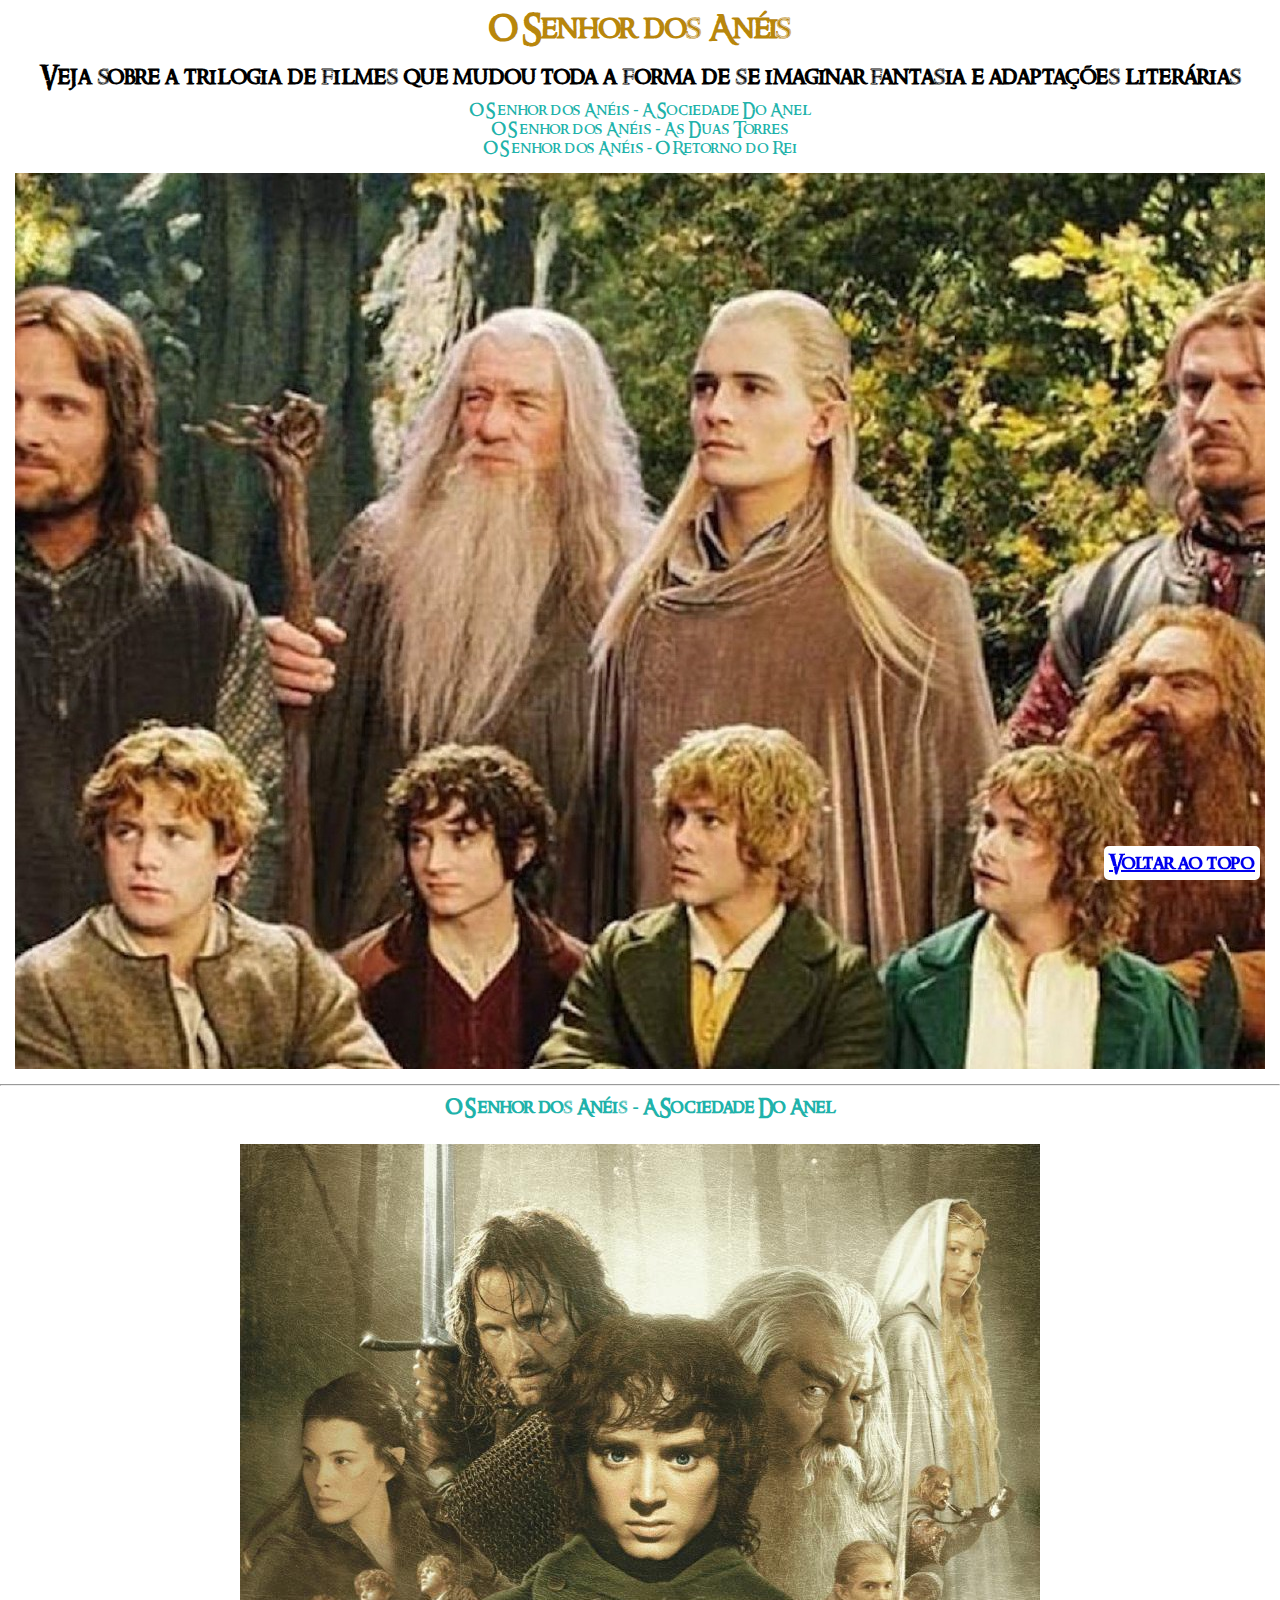
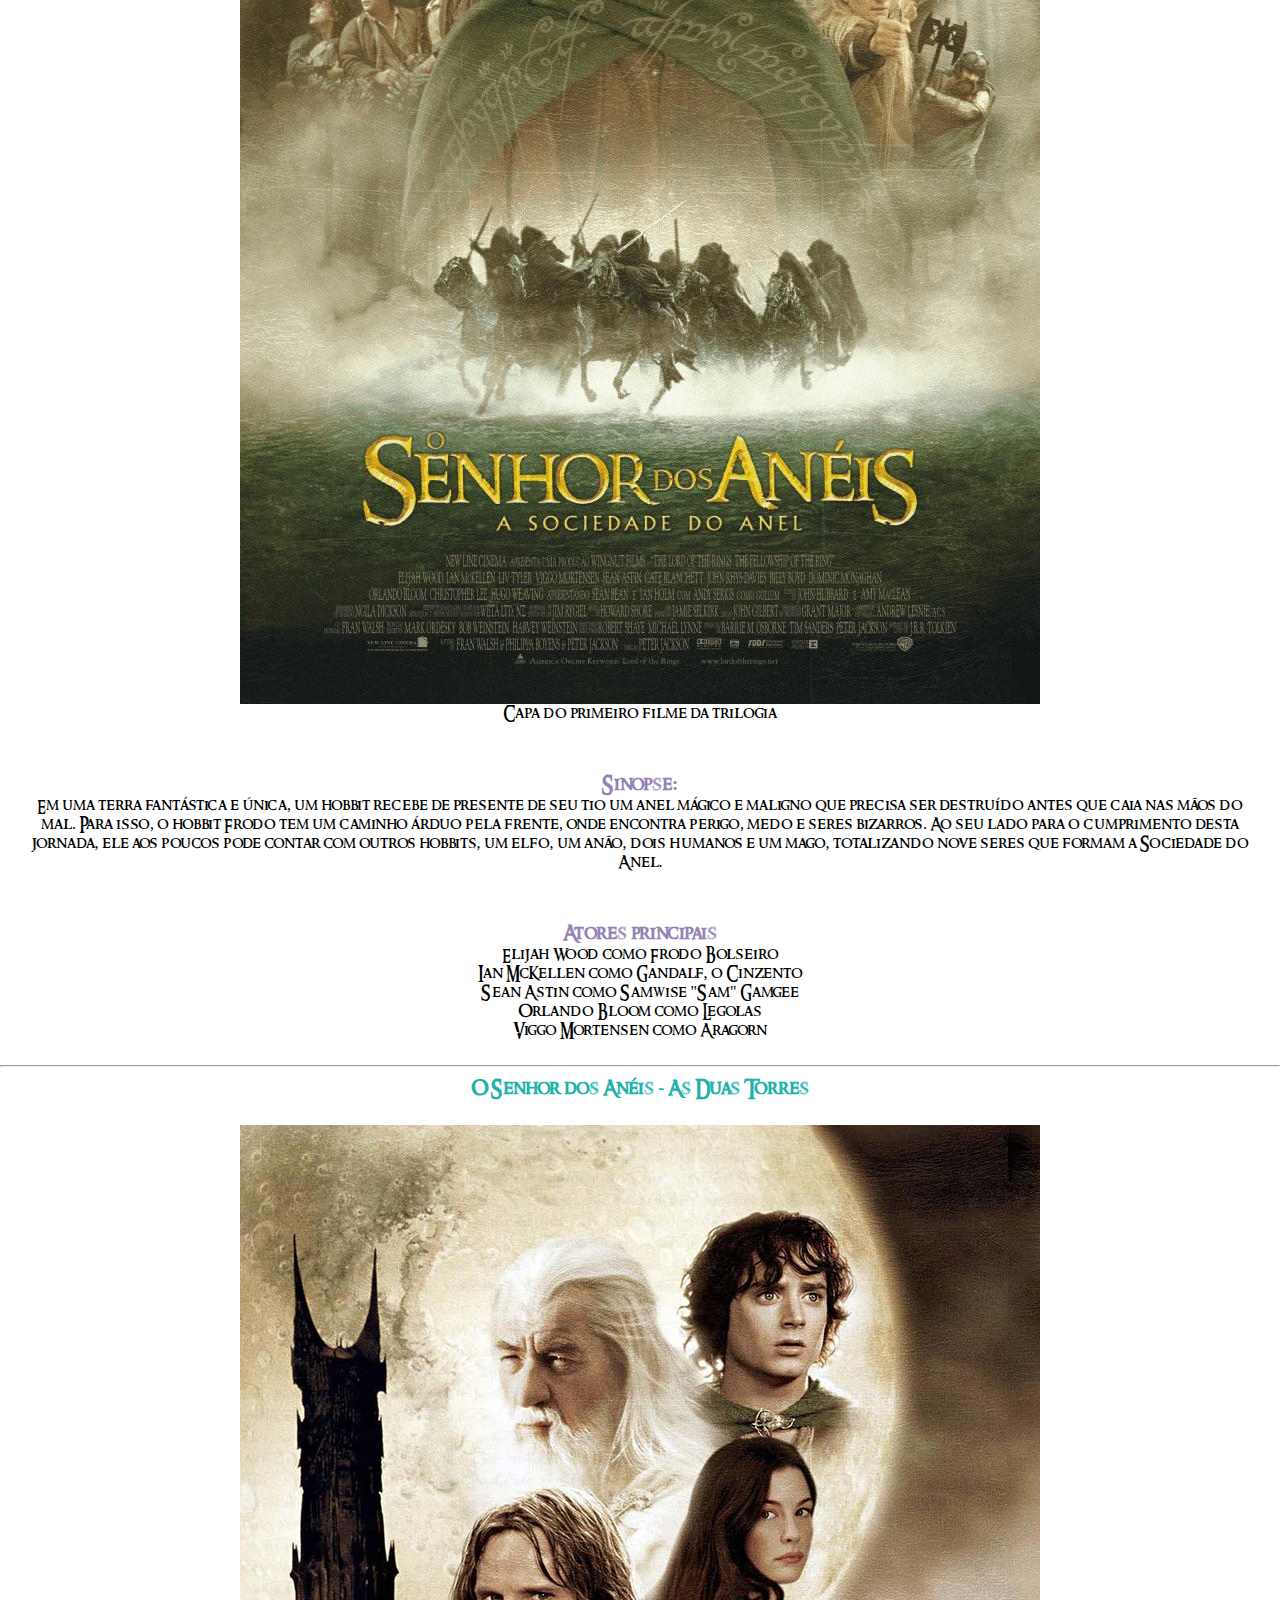
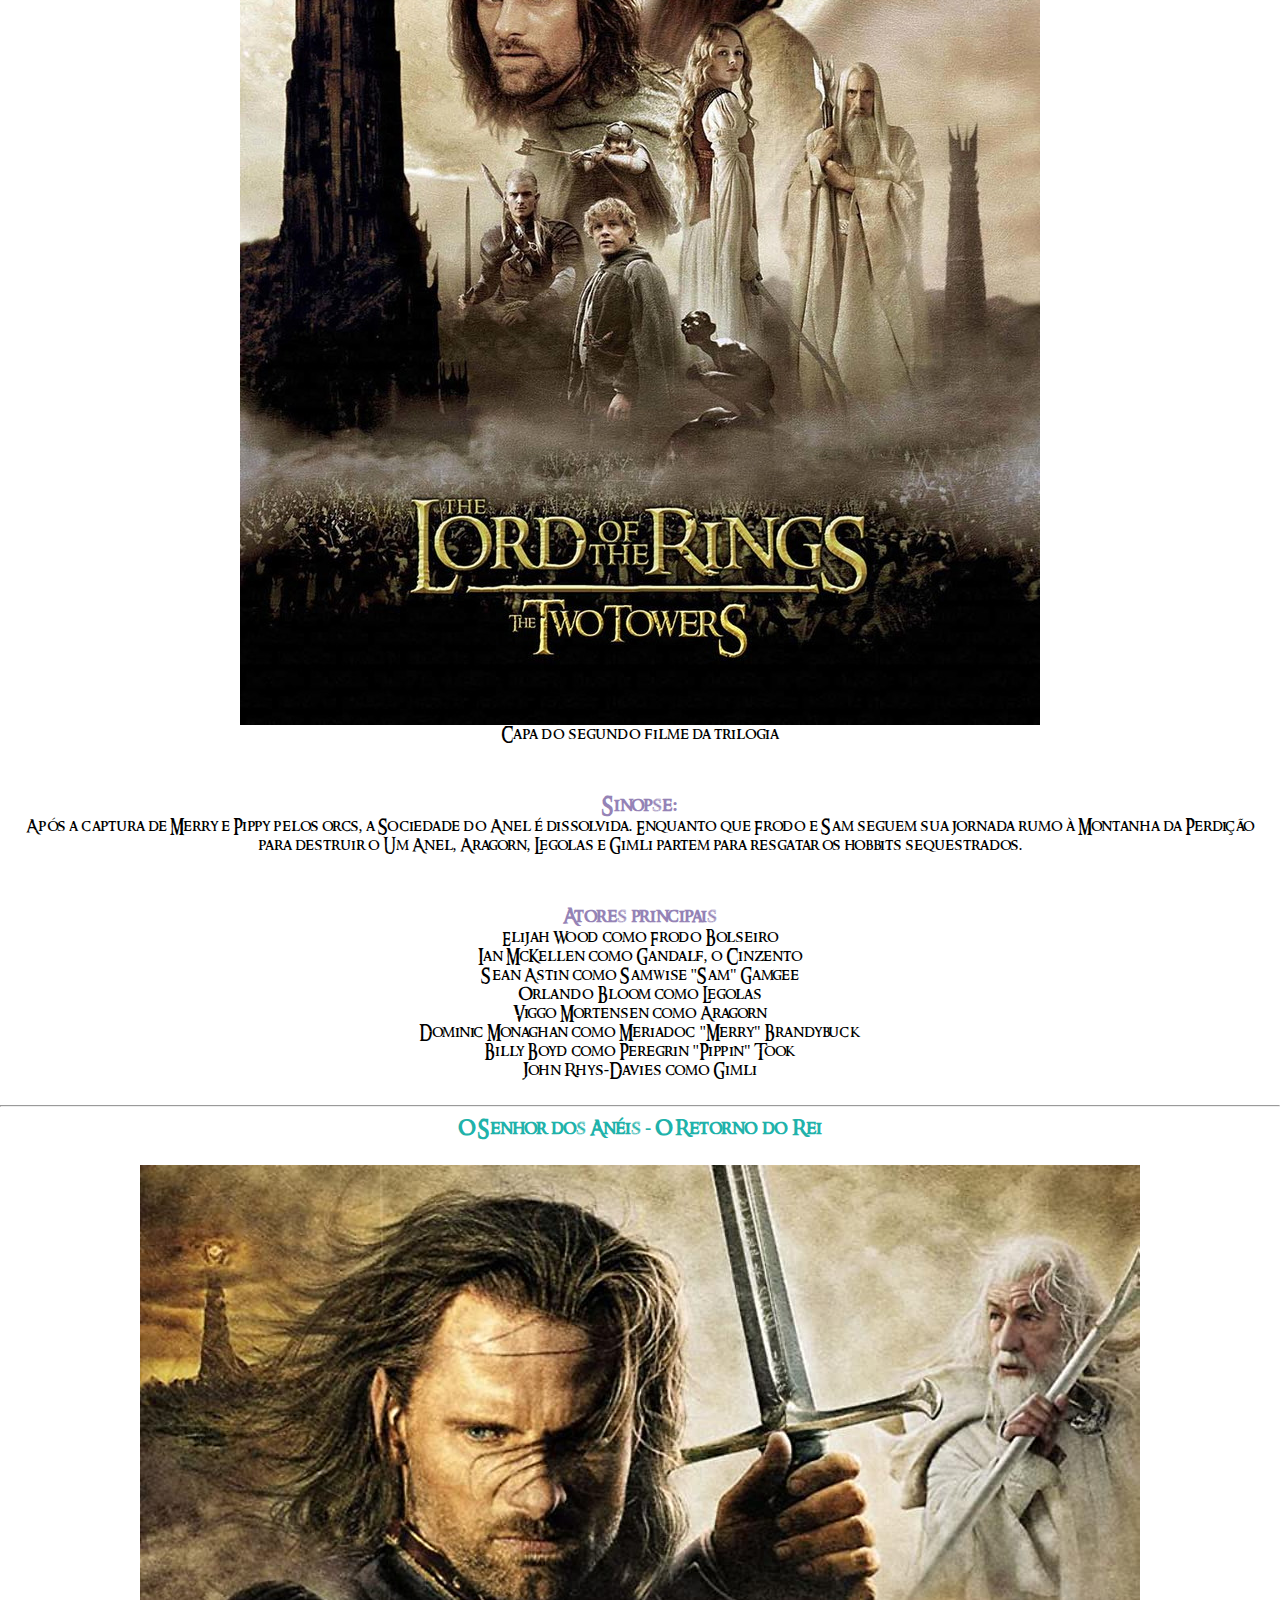
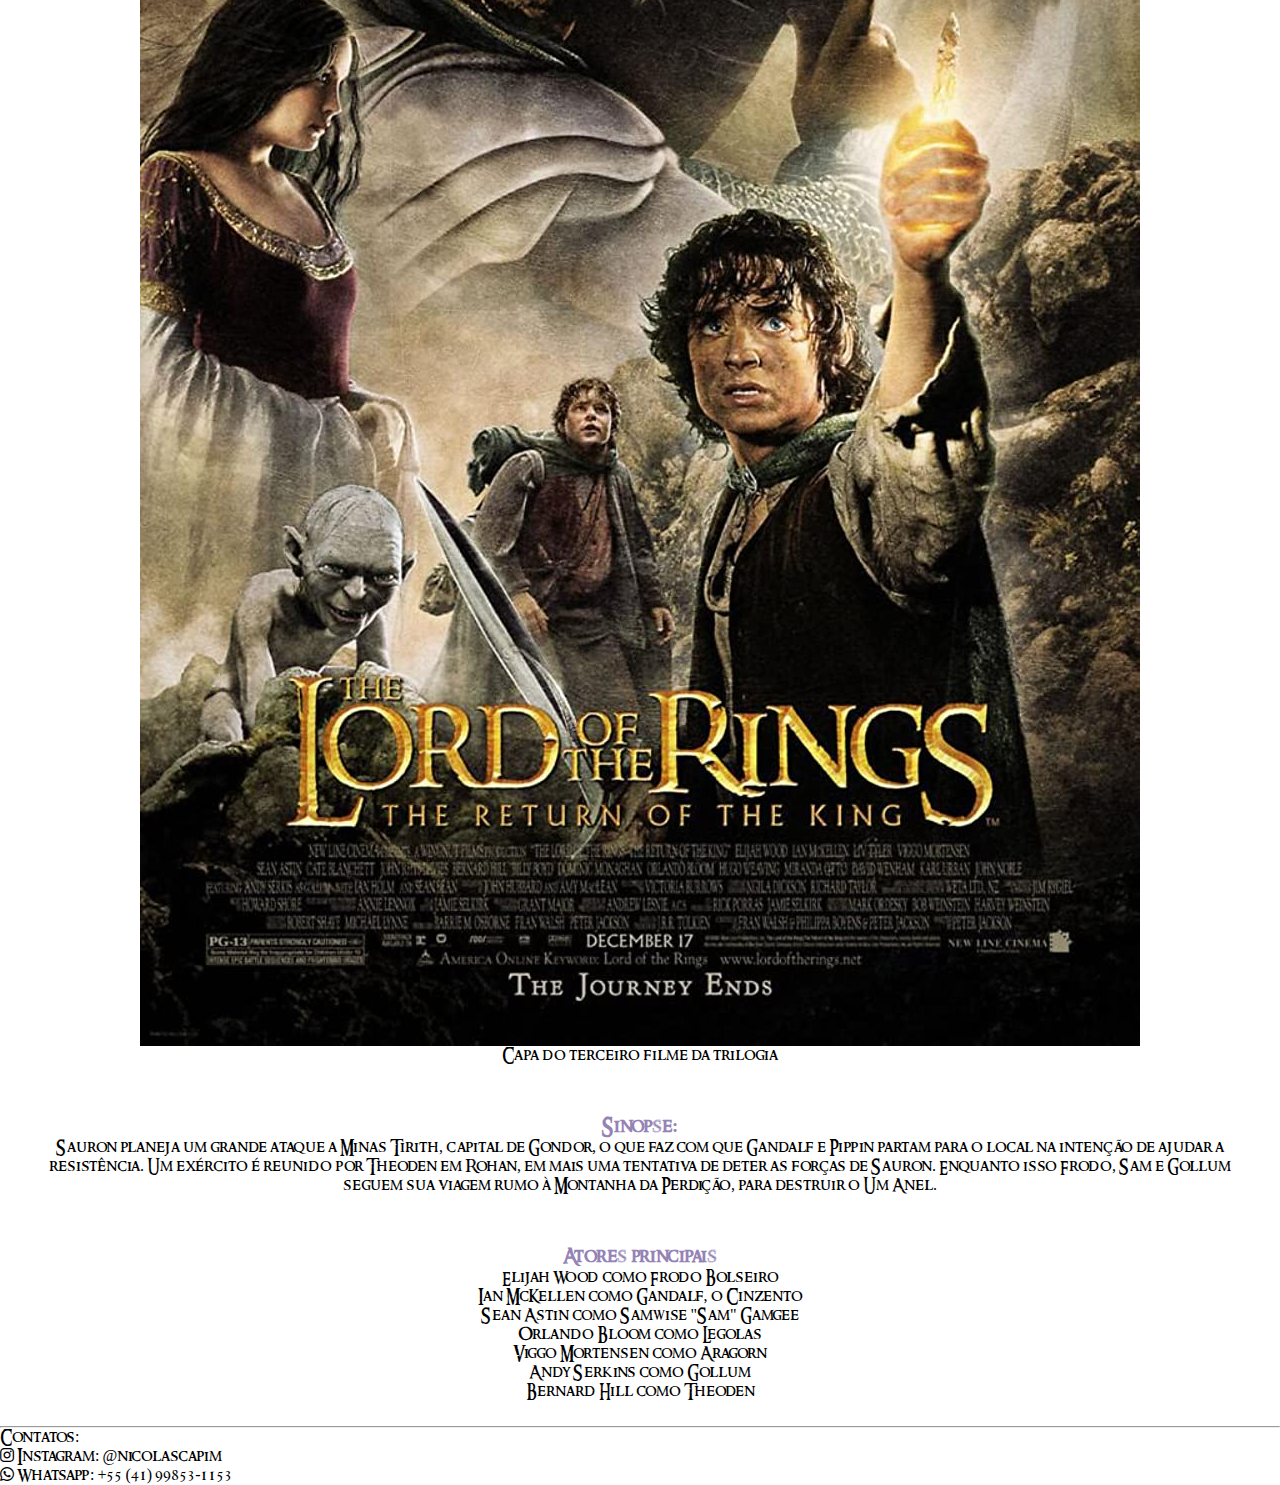
<file: index.html>
<!DOCTYPE html>
<html lang="pt-br">

<head>
  <meta charset="UTF-8">
  <meta http-equiv="X-UA-Compatible" content="IE=edge">
  <meta name="viewport" content="width=device-width, initial-scale=1.0">

  <link href="https://fonts.googleapis.com/icon?family=Material+Icons" rel="stylesheet">
  <link href="https://cdnjs.cloudflare.com/ajax/libs/font-awesome/6.4.0/css/all.min.css" rel="stylesheet">
  <link rel="stylesheet" href="./css/index.css" />

  <title>O Senhor dos Anéis</title>
  <link rel="shortcut icon" href="img/ring.jpg" type="image/x-icon">
</head>

<body>

  <header>
    <h1 id="titulo">O Senhor dos Anéis</h1>
    <h2>Veja sobre a trilogia de filmes que mudou toda a forma de se imaginar fantasia e adaptações literárias</h2>

    <nav>

      <ul>
        <li><a href="#sociedade"> O Senhor dos Anéis - A Sociedade Do Anel</a></li>
        <li><a href="#duastorres"> O Senhor dos Anéis - As Duas Torres</a></li>
        <li><a href="#retorno"> O Senhor dos Anéis - O Retorno do Rei</a></li>
      </ul>

    </nav>

    <main>
      <div id="banner"></div>

      <hr>

      <div class="sociedade">
        <section id=sociedade>

          <h3 class="titulo-temporada">O Senhor dos Anéis - A Sociedade Do Anel</h3>

          <div class="imagem">
            <figure>
              <img src="img/primeiro.jpg" alt="Capa do primeiro filme da trilogia" />
              <figcaption>Capa do primeiro filme da trilogia</figcaption>
            </figure>
          </div>

          <div class="sinopse">

            <h3 class="subtitulos-temporada">Sinopse:</h3>

            <p>
              Em uma terra fantástica e única, um hobbit recebe de presente de seu tio um anel mágico e maligno que
              precisa ser destruído antes que caia nas mãos do mal. Para isso, o hobbit Frodo tem um caminho árduo
              pela frente, onde encontra perigo, medo e seres bizarros. Ao seu lado para o cumprimento desta jornada,
              ele aos poucos pode contar com outros hobbits, um elfo, um anão, dois humanos e um mago, totalizando nove
              seres que formam a Sociedade do Anel.
            </p>
          </div>

          <div class="elenco">

            <h3 class="subtitulos-temporada">Atores principais</h3>

            <ul>
              <li>Elijah Wood como Frodo Bolseiro</li>
              <li>Ian McKellen como Gandalf, o Cinzento</li>
              <li>Sean Astin como Samwise "Sam" Gamgee</li>
              <li>Orlando Bloom como Legolas</li>
              <li>Viggo Mortensen como Aragorn</li>
            </ul>

          </div>

        </section>
      </div>

      <hr>

      <div class="duastorres">
        <section id=duastorres>

          <h3 class="titulo-temporada">O Senhor dos Anéis - As Duas Torres</h3>

          <div class="imagem">
            <figure>
              <img src="img/segundo.jpg" alt="Capa do segundo filme da trilogia" />
              <figcaption>Capa do segundo filme da trilogia</figcaption>
            </figure>
          </div>

          <div class="sinopse">

            <h3 class="subtitulos-temporada">Sinopse:</h3>

            <p>
              Após a captura de Merry e Pippy pelos orcs, a Sociedade do Anel é
              dissolvida. Enquanto que Frodo e Sam seguem sua jornada rumo à Montanha da Perdição para destruir
              o Um Anel, Aragorn, Legolas e Gimli partem para resgatar os hobbits sequestrados.
            </p>
          </div>

          <div class="elenco">

            <h3 class="subtitulos-temporada">Atores principais</h3>

            <ul>
              <li>Elijah Wood como Frodo Bolseiro</li>
              <li>Ian McKellen como Gandalf, o Cinzento</li>
              <li>Sean Astin como Samwise "Sam" Gamgee</li>
              <li>Orlando Bloom como Legolas</li>
              <li>Viggo Mortensen como Aragorn</li>
              <li>Dominic Monaghan como Meriadoc "Merry" Brandybuck</li>
              <li>Billy Boyd como Peregrin "Pippin" Took</li>
              <li>John Rhys-Davies como Gimli</li>
            </ul>

          </div>

          <hr>

        </section>
      </div>

      <div class="retorno">
        <section id=retorno>

          <h3 class="titulo-temporada">O Senhor dos Anéis - O Retorno do Rei</h3>

          <div class="imagem">
            <figure>
              <img src="img/terceiro.jpg" alt="Capa do terceiro filme da trilogia" />
              <figcaption>Capa do terceiro filme da trilogia</figcaption>
            </figure>
          </div>

          <div class="sinopse">

            <h3 class="subtitulos-temporada">Sinopse:</h3>

            <p>
              Sauron planeja um grande ataque a Minas Tirith, capital de Gondor, o que faz com que Gandalf e Pippin
              partam para o local na intenção de ajudar a resistência. Um exército é reunido por Theoden em Rohan,
              em mais uma tentativa de deter as forças de Sauron. Enquanto isso Frodo, Sam e Gollum seguem sua
              viagem rumo à Montanha da Perdição, para destruir o Um Anel.
            </p>
          </div>

          <div class="elenco">
            <h3 class="subtitulos-temporada">Atores principais</h3>

            <ul>
              <li>Elijah Wood como Frodo Bolseiro</li>
              <li>Ian McKellen como Gandalf, o Cinzento</li>
              <li>Sean Astin como Samwise "Sam" Gamgee</li>
              <li>Orlando Bloom como Legolas</li>
              <li>Viggo Mortensen como Aragorn</li>
              <li>Andy Serkins como Gollum</li>
              <li>Bernard Hill como Theoden</li>
            </ul>

          </div>

        </section>
      </div>

    </main>

    <footer>

      <hr>

      <div class="return">
        <a href="#titulo"> Voltar ao topo </a>
      </div>

      <span>Contatos:</span>

      <div class="instagram">
        <i class="fa-brands fa-instagram"></i>
        <span>Instagram: @nicolascapim</span>
      </div>

      <div class="whatsapp">
        <i class="fa-brands fa-whatsapp"></i>
        <span>Whatsapp: +55 (41) 99853-1153</span>
      </div>

    </footer>

</body>

</html>
</file>
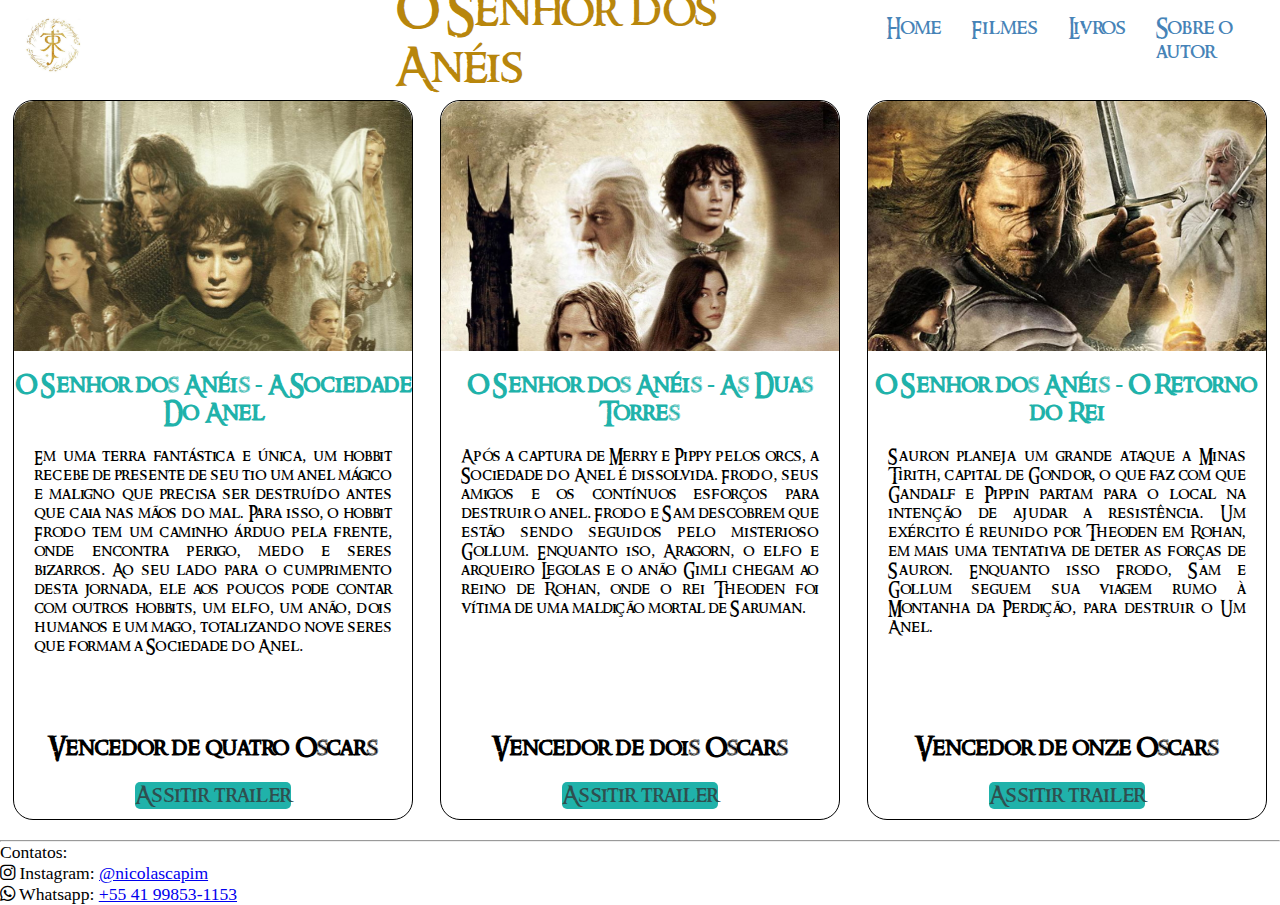
<file: cards.html>
<!DOCTYPE html>
<html lang="pt-br">

<head>
  <meta charset="UTF-8" />
  <meta http-equiv="X-UA-Compatible" content="IE=edge" />
  <meta name="viewport" content="width=device-width, initial-scale=1.0" />

  <link href="https://fonts.googleapis.com/icon?family=Material+Icons" rel="stylesheet">
  <link href="https://cdnjs.cloudflare.com/ajax/libs/font-awesome/6.4.0/css/all.min.css" rel="stylesheet">
  <link rel="stylesheet" href="./css/cards.css" />

  <title>Cards - O Senhor dos Anéis</title>
  <link rel="shortcut icon" href="img/ring.jpg" type="image/x-icon">
</head>

<body>

  <header class="cabecalho">

    <div class="logo">
      <img src="/img/simbolo.png" alt="Símbolo de Tolkien">
    </div>

    <div class="titulo">O Senhor dos Anéis</div>

    <nav>
      <ul>
        <li><a href="">Home</a></li>
        <li><a href="container__filmes">Filmes</a></li>
        <li><a href="">Livros</a></li>
        <li><a href="">Sobre o autor</a></li>
      </ul>
    </nav>

  </header>

  <main>

    <div class="container__filmes">

      <div class="card">

        <div class="card__fundo__sociedade"></div>

        <div class="card__descricao">
          <h2>O Senhor dos Anéis - A Sociedade Do Anel</h2>

          <p>
            Em uma terra fantástica e única, um hobbit recebe de presente de seu tio um anel mágico e maligno que
            precisa ser destruído antes que caia nas mãos do mal. Para isso, o hobbit Frodo tem um caminho árduo
            pela frente, onde encontra perigo, medo e seres bizarros. Ao seu lado para o cumprimento desta jornada,
            ele aos poucos pode contar com outros hobbits, um elfo, um anão, dois humanos e um mago, totalizando nove
            seres que formam a Sociedade do Anel.
          </p>

          <div class="oscar">
            <span>Vencedor de quatro Oscars</span>
          </div>

          <div class="card__botao">
            <button>
              <a href="https://www.youtube.com/watch?v=0i86oM1nHjM">Assitir trailer</a>
            </button>
          </div>
        </div>

      </div>

      <div class="card">

        <div class="card__fundo__duastorres"></div>

        <div class="card__descricao">
          <h2>O Senhor dos Anéis - As Duas Torres</h2>

          <p>
            Após a captura de Merry e Pippy pelos orcs, a Sociedade do Anel é dissolvida.
            Frodo, seus amigos e os contínuos esforços para destruir o anel. Frodo e Sam descobrem que estão
            sendo seguidos pelo misterioso Gollum. Enquanto iso, Aragorn, o elfo e arqueiro Legolas e o anão
            Gimli chegam ao reino de Rohan, onde o rei Theoden foi vítima de uma maldição mortal de Saruman.
          </p>

          <div class="oscar">
            <span>Vencedor de dois Oscars</span>
          </div>

        </div>

        <div class="card__botao">
          <button>
            <a href="https://www.youtube.com/watch?v=Al5iC4CnhYc">Assitir trailer</a>
          </button>
        </div>
      </div>

      <div class="card">

        <div class="card__fundo__retorno"></div>

        <div class="card__descricao">
          <h2>O Senhor dos Anéis - O Retorno do Rei</h2>

          <p>
            Sauron planeja um grande ataque a Minas Tirith, capital de Gondor, o que faz com que Gandalf e Pippin
            partam para o local na intenção de ajudar a resistência. Um exército é reunido por Theoden em Rohan,
            em mais uma tentativa de deter as forças de Sauron. Enquanto isso Frodo, Sam e Gollum seguem sua
            viagem rumo à Montanha da Perdição, para destruir o Um Anel.
          </p>

          <div class="oscar">
            <span>Vencedor de onze Oscars</span>
          </div>

        </div>

        <div class="card__botao">
          <button>
            <a href="https://www.youtube.com/watch?v=LiKeQrChkTY">Assitir trailer</a>
          </button>
        </div>
      </div>
    </div>

  </main>

  <footer>

    <hr>

    <div class="contatos">
      <span>Contatos:</span>
    </div>

    <div class="instagram">
      <i class="fa-brands fa-instagram"></i>
      <span id="instagram">Instagram: <a href="https://www.instagram.com/nicolascapim/">@nicolascapim</a></span>
    </div>

    <div class="whatsapp">
      <i class="fa-brands fa-whatsapp"></i>
      <span>Whatsapp: <a href="https://wa.me/5541998531153">+55 41 99853-1153</a></span>
    </div>

  </footer>
</body>

</html>
</file>
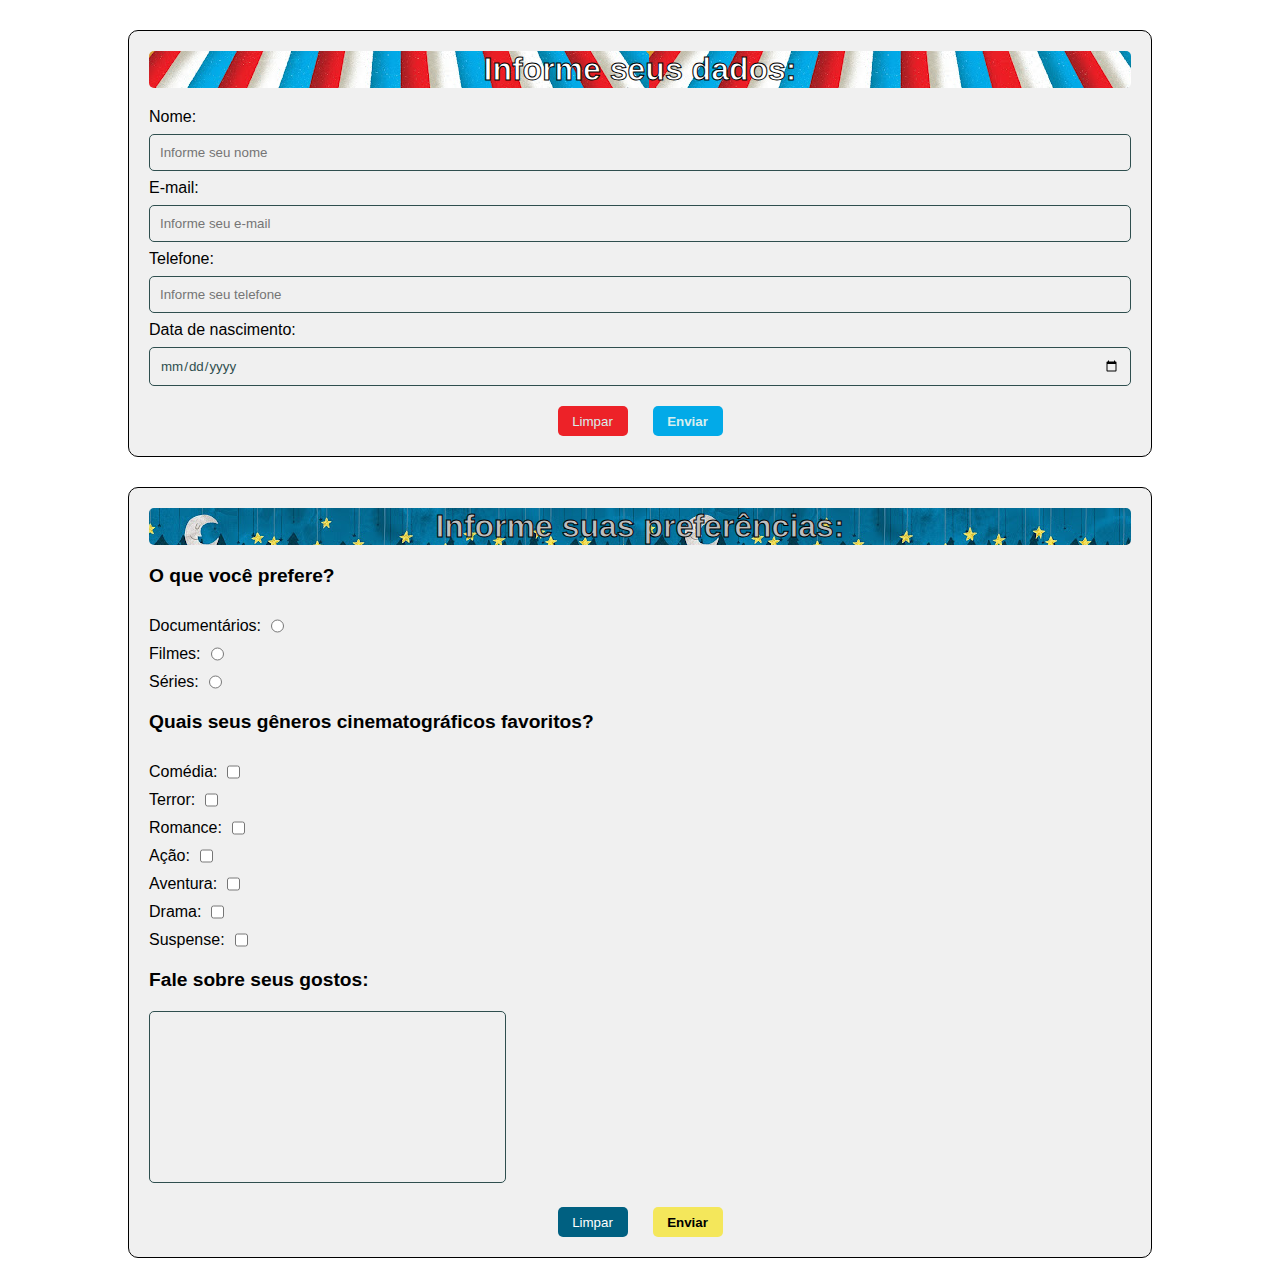
<file: formularios.html>
<!DOCTYPE html>
<html lang="pt-br">

<head>
    <meta charset="UTF-8">
    <meta http-equiv="X-UA-Compatible" content="IE=edge">
    <meta name="viewport" content="width=device-width, initial-scale=1.0">
    <link rel="stylesheet" href="/css/formularios.css">

    <title>Formulários</title>
</head>

<body>

    <header>

    </header>

    <main>

        <form action="/dados_pessoais" method="post" class="formulario__dados">

            <div class="dados__titulo">
                <h1>Informe seus dados:</h1>
            </div>

            <div class="formulario__campos">
                <label for="">Nome:</label>
                <input type="text" name="nome" id="nome" placeholder="Informe seu nome" />

                <label for="">E-mail:</label>
                <input type="text" name="email" id="email" placeholder="Informe seu e-mail" />

                <label for="">Telefone:</label>
                <input type="text" name="telefone" id="telefone" placeholder="Informe seu telefone" />

                <label for="">Data de nascimento:</label>
                <input type="date" name="data" id="data">
            </div>

            <div class="formulario__dados__botoes">
                <button type="reset">Limpar</button>
                <button type="submit">Enviar</button>
            </div>

        </form>

        <form action="/cadastro_preferencias" method="post" class="formulario__preferencias">

            <div class="preferencias__titulo">
                <h1>Informe suas preferências:</h1>
            </div>

            <p>O que você prefere?</p>

            <div class="formulario__radio">
                <div class="formulario__documentario">
                    <label for="">Documentários:</label>
                    <input type="radio" id="documentarios" name="preferencia" value="documentarios" />
                </div>

                <div class="formulario__filmes">
                    <label for="">Filmes:</label>
                    <input type="radio" id="filmes" name="preferencia" value="filmes" />
                </div>

                <div class="formulario__series">
                    <label for="">Séries:</label>
                    <input type="radio" id="series" name="preferencia" value="series" />
                </div>
            </div>

            <p>Quais seus gêneros cinematográficos favoritos?</p>

            <div class="formulario__check">

                <div class="formulario__comedia">
                    <label for="">Comédia:</label>
                    <input type="checkbox" name="comedia" id="generos" value="comedia" />
                </div>

                <div class="formulario__terror">
                    <label for="">Terror:</label>
                    <input type="checkbox" name="terror" id="generos" value="terror" />
                </div>

                <div class="formulario__romance">
                    <label for="">Romance:</label>
                    <input type="checkbox" name="romance" id="generos" value="romance" />
                </div>

                <div class="formulario__acao">
                    <label for="">Ação:</label>
                    <input type="checkbox" name="acao" id="generos" value="acao" />
                </div>

                <div class="formulario__aventura">
                    <label for="">Aventura:</label>
                    <input type="checkbox" name="aventura" id="generos" value="aventura" />
                </div>

                <div class="formulario__drama">
                    <label for="">Drama:</label>
                    <input type="checkbox" name="drama" id="generos" value="drama" />
                </div>

                <div class="formulario__suspense">
                    <label for="">Suspense:</label>
                    <input type="checkbox" name="suspense" id="generos" value="suspense" />
                </div>

            </div>

            <p>Fale sobre seus gostos:</p>

            <div class="formulario__textarea">
                <textarea name="gostos" id="gostos" cols="40" rows="10" style="resize: none"></textarea>
            </div>

            <div class="formulario__preferencias__botoes">
                <button type="reset">Limpar</button>
                <button type="submit">Enviar</button>
            </div>

        </form>

    </main>

    <footer>

    </footer>

</body>

</html>
</file>
<file: css/index.css>
* {
    font-family: ringbearer;
    margin: 0;
    padding: 0;
    box-sizing: border-box;
}

html{
    scroll-behavior: smooth;
}

#banner {
    background-image: url("../img/sociedade.jpg");
    height: 896px;
    background-repeat: no-repeat;
    background-position: center center;
    background-size: cover;
    text-align: center;
    margin: 15px;
}

nav ul {
    list-style-type: none;
}

nav ul li a {
    color: lightseagreen;
    text-decoration: none;
}

li {
    list-style-type: none;
    text-align: center;
}

#banner h2 {
    color: sandybrown;
}

section div {
    padding: 15px;
    margin: 10px;
}

h1, h2, h3, h4, p {
    text-align: center;
}

h1{
    margin-top: 10px;
    margin-bottom: 15px;
    color: #b8860c;
}

h2{
    margin-bottom: 10px;
}

h3{
    margin-top: 10px;
}

.titulo-temporada {
    color: lightseagreen;
}

.subtitulos-temporada {
    color: #9583B6;
}

img {
    display: block;
    margin: auto;
    box-sizing: border-box;
}

figcaption {
    text-align: center;
}

@font-face {
    font-family: ringbearer;
    src: url("../fonts/RINGM___.TTF");
}

.return{
    font-size: 20px;
    font-weight: bold;
    color: lightblue;
    position: fixed;
    right: 0;
    bottom: 0;
    text-align: center;
    margin: 20px;
    background-color: white;
    border: 5px solid white;
    border-radius: 5px;
    text-decoration: none;
}
</file>
<file: css/cards.css>
* {
    margin: 0;
    padding: 0;
    box-sizing: border-box;
}

@font-face {
    font-family: ringbearer;
    src: url("../fonts/RINGM___.TTF");
}

html {
    scroll-behavior: smooth;
    font-size: 16px;
}

.cabecalho {
    font-family: ringbearer;
    display: flex;
    justify-content: space-between;
    height: 80px;
    align-items: center;
    padding: 25px;
}

.cabecalho nav ul {
    display: flex;
    gap: 30px;
    list-style-type: none;
    font-size: 1.3rem;
}

.cabecalho nav li a {
    color: #4683B7;
    text-decoration: none;
}

.cabecalho nav li a:hover {
    background-color: #FCBABC;
}

.logo img {
    padding-top: 15px;
    height: 15%;
    width: 15%;
}

.titulo {
    display: flex;
    padding-right: 75px;
    font-size: 3rem;
    color: #b8860c;
}

.container__filmes {
    font-family: ringbearer;
    display: flex;
    justify-content: space-around;
    padding-top: 20px;
    padding-bottom: 20px;
}

.card {
    width: 400px;
    height: 720px;
    border: 1px solid;
    border-radius: 20px;
    overflow: hidden;
    display: flex;
    flex-direction: column;
    gap: 20px;
}

.card__fundo__sociedade {
    height: 250px;
    background-size: cover;
    background-image: url("../img/primeiro.jpg");
    border-top-left-radius: 20px;
    border-top-right-radius: 20px;
}

.card__fundo__duastorres {
    height: 250px;
    background-size: cover;
    background-image: url("../img/segundo.jpg");
    border-top-left-radius: 20px;
    border-top-right-radius: 20px;
}

.card__fundo__retorno {
    height: 250px;
    background-size: cover;
    background-image: url("../img/terceiro.jpg");
    border-top-left-radius: 20px;
    border-top-right-radius: 20px;
}

.card__descricao {
    display: flex;
    flex-direction: column;
    gap: 20px;
    flex-grow: 1;
}

.card__descricao h2 {
    text-align: center;
    color: lightseagreen;
}

.card__descricao p {
    text-align: justify;
    flex-grow: 1;
    padding: 0 20px;
    font-size: 1rem;
}

.card__botao {
    display: flex;
    flex-direction: row;
    justify-content: center;
    margin-bottom: 10px;
}

.card__botao button {
    background-color: lightseagreen;
    border: none;
    border-radius: 5px;
}

.card__botao a {
    font-family: ringbearer;
    color: darkslategray;
    text-decoration: none;
    font-size: 1.4rem;
}

.card__botao a:hover {
    background-color: rgb(15, 80, 77);
    color: rgb(240, 240, 240);
}

.oscar span {
    display: flex;
    font-size: 1.5rem;
    font-weight: bold;
    text-align: center;
    justify-content: center;
}

footer {
    font-size: 1.1rem;
}

@media (max-width: 768px) {
    html {
        font-size: 12px;
    }
}

@media (max-width: 460px) {
    html {
        font-size: 12px;
    }
}
</file>
<file: css/formularios.css>
* {
    font-family: 'Franklin Gothic Medium', 'Arial Narrow', Arial, sans-serif;
    margin: 0px;
    padding: 0px;
    box-sizing: border-box;
}

html {
    scroll-behavior: smooth;
}

.formulario__dados, .formulario__preferencias {
    width: 80%;
    border: 1px solid;
    border-radius: 10px;
    background-color: rgb(240, 240, 240);
    margin: auto;
    margin-top: 30px;
    margin-bottom: 20px;
    padding: 20px;

    display: flex;
    flex-direction: column;
    gap: 20px;
}

.formulario__dados p, .formulario__preferencias p {
    font-weight: bold;
    font-size: larger;
}

.dados__titulo {
    display: flex;
    justify-content: center;
    background-image: url("../img/cafe.jpg");
    border-top-right-radius: 5px;
    border-top-left-radius: 5px;
    border-bottom-right-radius: 5px;
    border-bottom-left-radius: 5px;
    font-weight: bold;
    -webkit-text-stroke: 1px black;
    color: white;
}

.preferencias__titulo {
    display: flex;
    justify-content: center;
    background-image: url("../img/ceu.jpg");
    border-top-right-radius: 5px;
    border-top-left-radius: 5px;
    border-bottom-right-radius: 5px;
    border-bottom-left-radius: 5px;
    font-weight: bold;
    -webkit-text-stroke: 1px black;
    color: rgb(190, 190, 190);
}

.formulario__campos {
    display: flex;
    flex-direction: column;
    gap: 8px;
}

.formulario__campos input, textarea {
    background-color: rgb(240, 240, 240);
    color: darkslategray;
    padding: 10px;
    border-radius: 5px;
    border: 1px solid darkslategray;
}

.formulario__radio input, textarea {
    background-color: rgb(235, 191, 191);
    color: darkslategray;
    padding: 10px;
    border-radius: 5px;
    border: 1px solid darkslategray;
}

.formulario__check div, .formulario__radio div {
    display: flex;
    flex-direction: row;
    gap: 10px;
    margin-top: 10px;
}

.formulario__check input, textarea {
    background-color: rgb(240, 240, 240);
    color: darkslategray;
    padding: 10px;
    border-radius: 5px;
    border: 1px solid darkslategray;
}

.formulario__dados__botoes {
    display: flex;
    justify-content: center;
    align-items: center;
    gap: 25px;
}

.formulario__dados__botoes button {
    height: 30px;
    width: 70px;
    background-color: rgb(237, 34, 40);
    border: none;
    border-radius: 5px;
    color: rgb(215, 238, 238);
}

.formulario__dados__botoes button[type="submit"] {
    font-weight: bold;
    background-color: rgb(2, 170, 232);
}

.formulario__dados__botoes button[type="submit"]:hover {
    font-weight: bold;
    background-color: rgb(0, 73, 100);
}

.formulario__dados__botoes button:hover {
    background-color: rgb(99, 0, 3);
    color: rgb(240, 240, 240);
}

.formulario__preferencias__botoes {
    display: flex;
    justify-content: center;
    align-items: center;
    gap: 25px;
}

.formulario__preferencias__botoes button {
    height: 30px;
    width: 70px;
    background-color: rgb(0,96,129);
    border: none;
    border-radius: 5px;
    color: rgb(255, 255, 255);
}

.formulario__preferencias__botoes button[type="submit"] {
    font-weight: bold;
    background-color: rgb(244, 231,91);
    color: black;
}

.formulario__preferencias__botoes button[type="submit"]:hover {
    font-weight: bold;
    background-color: rgb(131, 122, 23);
}

.formulario__preferencias__botoes button:hover {
    background-color: rgb(1, 149, 199);
    color: rgb(240, 240, 240);
}
</file>
